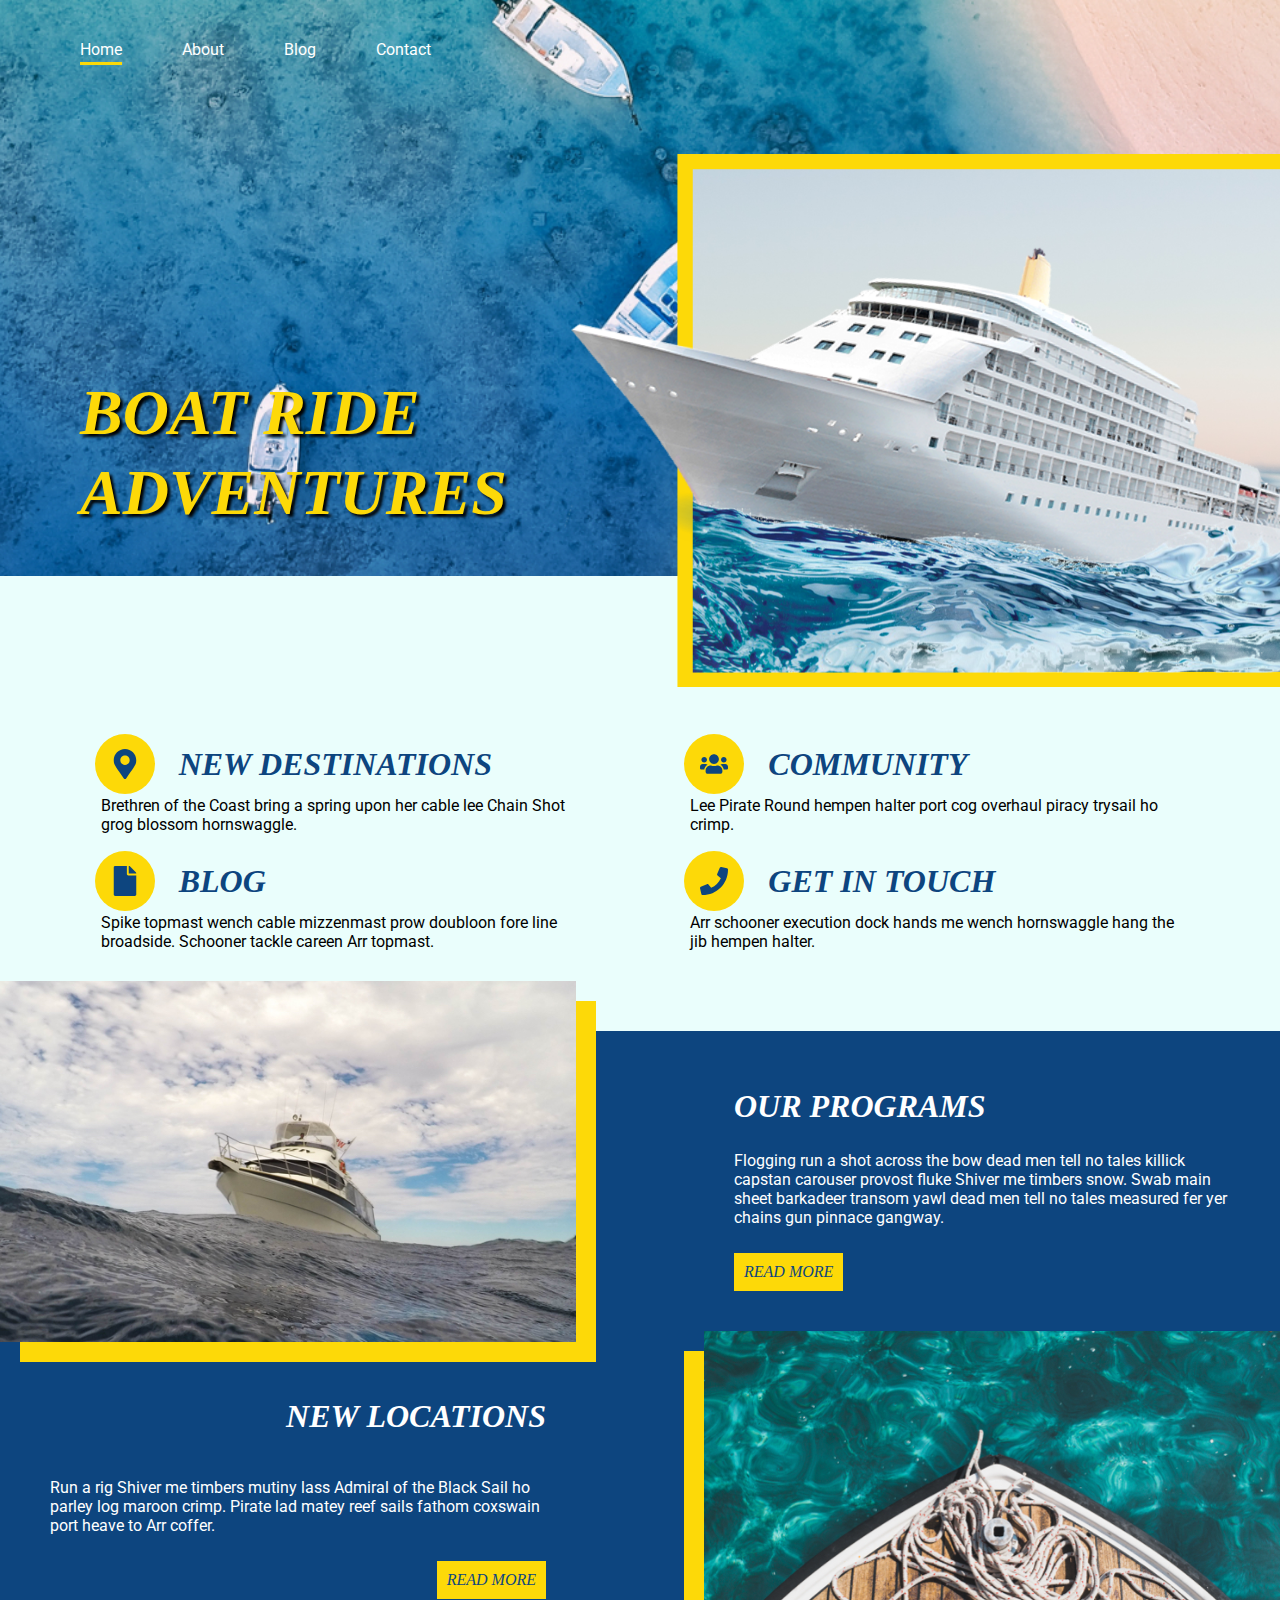
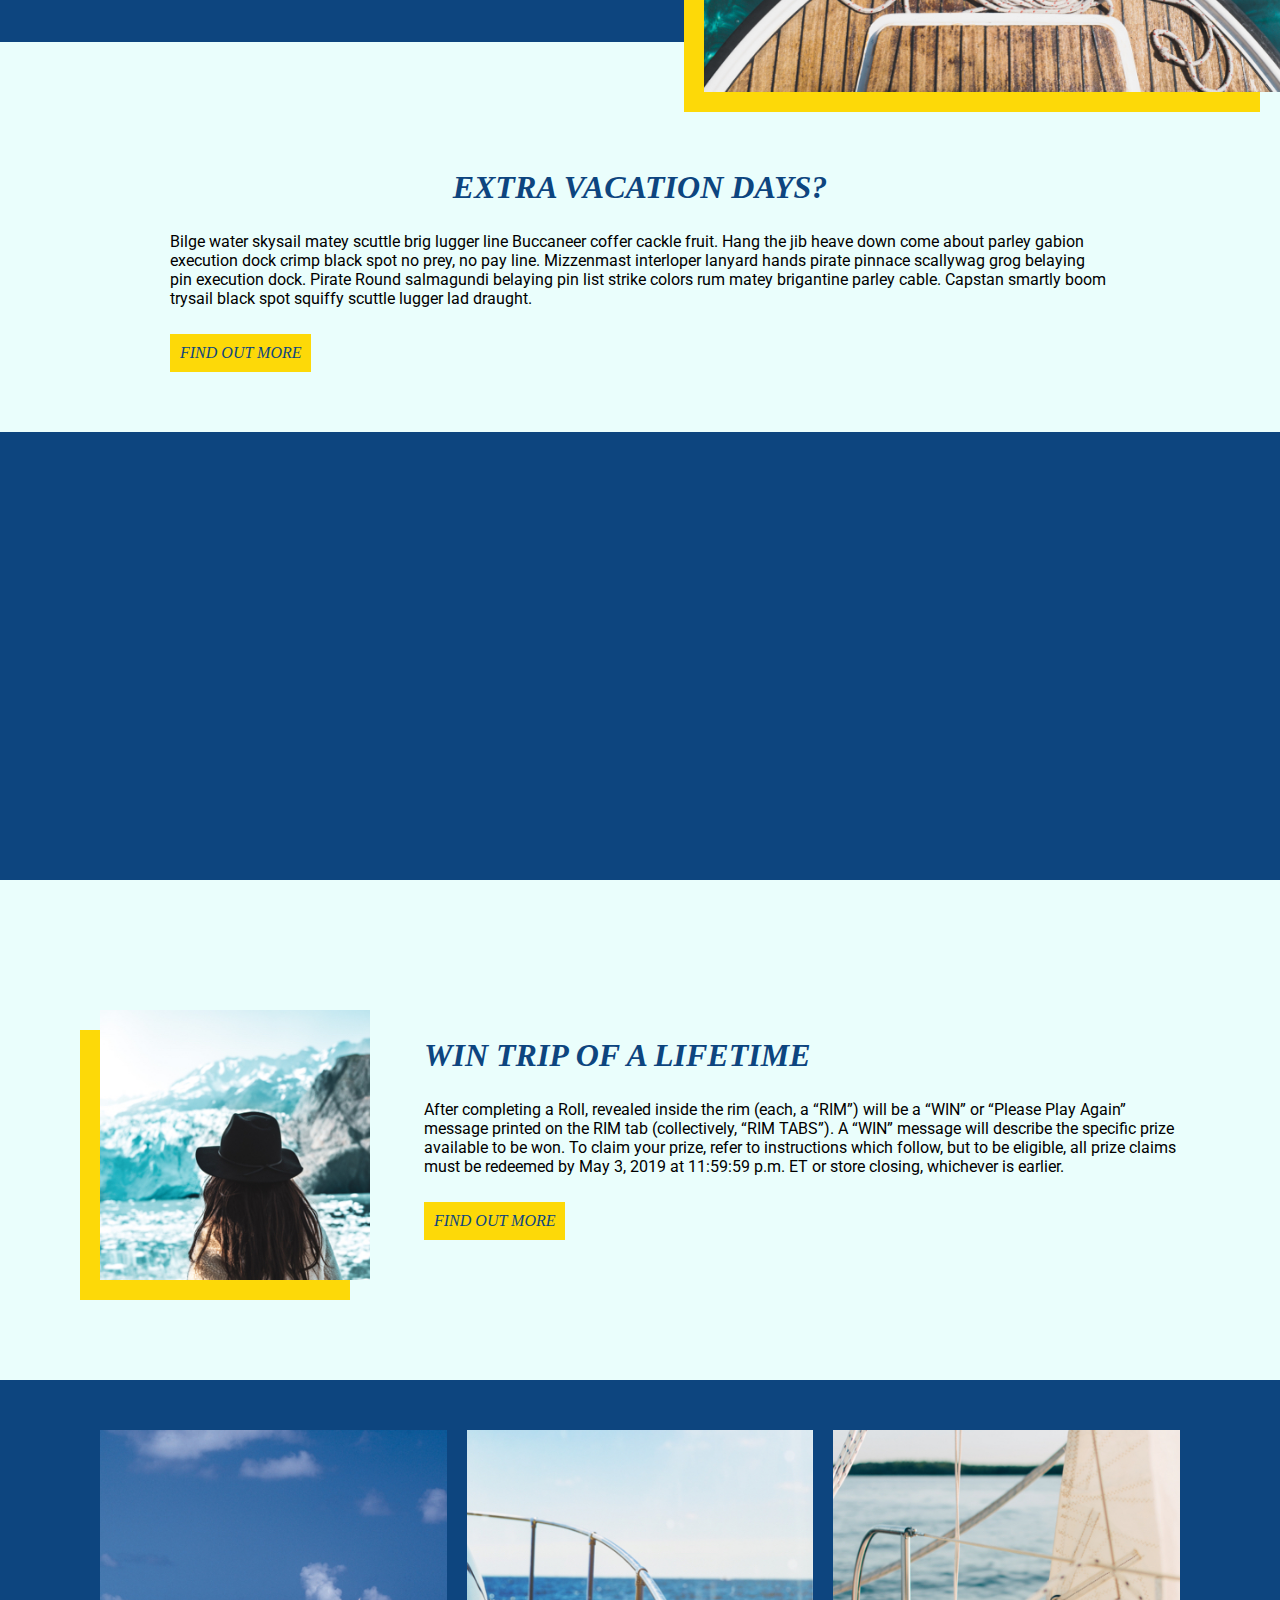
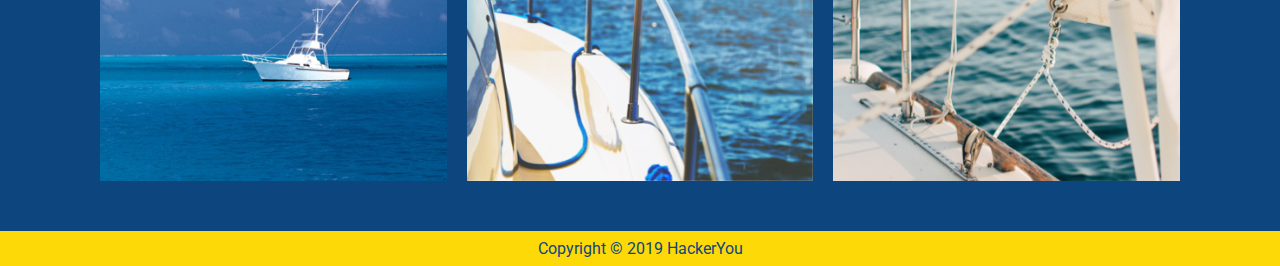
<file: index.html>
<!DOCTYPE html>
<html lang="en">
<head>
    <meta charset="UTF-8">
    <meta name="viewport" content="width=device-width, initial-scale=1.0">
    <meta http-equiv="X-UA-Compatible" content="ie=edge">
    <title>Home - SW Project 2</title>
    <link href="https://fonts.googleapis.com/css?family=IM+Fell+English:400,400i|Roboto:400,700&display=swap"
        rel="stylesheet">
    <link rel="stylesheet" href="styles/setup.css">
    <link rel="stylesheet" href="styles/index-style.css">
</head>
<body>
    <header>
        <nav class="top-nav">
            <ul class="flex menu">
                <li><a href="index.html"class="active">Home</a></li>
                <li><a href="index.html#about">About</a></li>
                <li><a href="blog.html" >Blog</a></li>
                <li><a href="contact.html">Contact</a></li>
            </ul>
        </nav>
        <div class="hero-banner flex">
            <h1 class="wrapper">Boat Ride Adventures</h1>
        </div>
    </header>
    <main>
        <div class="top-image">
           <!--  <img src="assets/home-box-header.png" alt="cruise going through choppy water"> -->
           <picture>
               <source media="(min-width:940px)" srcset="assets/home-box-header.png">
               <img src="assets/Transparent.gif" alt="cruise going through choppy water" />
           </picture>
        </div>
        <section class="intro-snippets">
            <ul class="flex">
                <li class="snippet snippet01">
                    <div class="snippet-title flex">
                        <div class="icon-bg flex">
                            <svg aria-hidden="true" focusable="false" data-prefix="fas" data-icon="map-marker-alt" class="svg-inline--fa fa-map-marker-alt fa-w-12" role="img" xmlns="http://www.w3.org/2000/svg" viewBox="0 0 384 512">
                                <path
                                    d="M172.268 501.67C26.97 291.031 0 269.413 0 192 0 85.961 85.961 0 192 0s192 85.961 192 192c0 77.413-26.97 99.031-172.268 309.67-9.535 13.774-29.93 13.773-39.464 0zM192 272c44.183 0 80-35.817 80-80s-35.817-80-80-80-80 35.817-80 80 35.817 80 80 80z">
                                </path>
                            </svg>
                        </div>
                        <h3>New Destinations</h3>
                    </div>
                    <p>Brethren of the Coast bring a spring upon her cable lee Chain Shot grog blossom hornswaggle.</p>
                </li>
                <li class="snippet snippet02">
                    <div class="snippet-title flex">
                        <div class="icon-bg flex">
                            <svg aria-hidden="true" focusable="false" data-prefix="fas" data-icon="users" class="svg-inline--fa fa-users fa-w-20" role="img" xmlns="http://www.w3.org/2000/svg" viewBox="0 0 640 512">
                                <path 
                                    d="M96 224c35.3 0 64-28.7 64-64s-28.7-64-64-64-64 28.7-64 64 28.7 64 64 64zm448 0c35.3 0 64-28.7 64-64s-28.7-64-64-64-64 28.7-64 64 28.7 64 64 64zm32 32h-64c-17.6 0-33.5 7.1-45.1 18.6 40.3 22.1 68.9 62 75.1 109.4h66c17.7 0 32-14.3 32-32v-32c0-35.3-28.7-64-64-64zm-256 0c61.9 0 112-50.1 112-112S381.9 32 320 32 208 82.1 208 144s50.1 112 112 112zm76.8 32h-8.3c-20.8 10-43.9 16-68.5 16s-47.6-6-68.5-16h-8.3C179.6 288 128 339.6 128 403.2V432c0 26.5 21.5 48 48 48h288c26.5 0 48-21.5 48-48v-28.8c0-63.6-51.6-115.2-115.2-115.2zm-223.7-13.4C161.5 263.1 145.6 256 128 256H64c-35.3 0-64 28.7-64 64v32c0 17.7 14.3 32 32 32h65.9c6.3-47.4 34.9-87.3 75.2-109.4z">
                                </path>
                            </svg>
                        </div>
                        <h3>Community</h3>
                    </div>
                    <p>Lee Pirate Round hempen halter port cog overhaul piracy trysail ho crimp.</p>
                </li>
                <li class="snippet snippet03">
                    <div class="snippet-title flex">
                        <div class="icon-bg flex">
                            <svg aria-hidden="true" focusable="false" data-prefix="fas" data-icon="file" class="svg-inline--fa fa-file fa-w-12" role="img" xmlns="http://www.w3.org/2000/svg" viewBox="0 0 384 512">
                                <path 
                                    d="M224 136V0H24C10.7 0 0 10.7 0 24v464c0 13.3 10.7 24 24 24h336c13.3 0 24-10.7 24-24V160H248c-13.2 0-24-10.8-24-24zm160-14.1v6.1H256V0h6.1c6.4 0 12.5 2.5 17 7l97.9 98c4.5 4.5 7 10.6 7 16.9z">
                                </path>
                            </svg>
                        </div>
                        <h3>Blog</h3>
                    </div>
                    <p>Spike topmast wench cable mizzenmast prow doubloon fore line broadside. Schooner tackle careen Arr topmast.</p>
                </li>
                <li class="snippet snippet04">
                    <div class="snippet-title flex">
                        <div class="icon-bg flex">
                            <svg aria-hidden="true" focusable="false" data-prefix="fas" data-icon="phone" class="svg-inline--fa fa-phone fa-w-16" role="img" xmlns="http://www.w3.org/2000/svg" viewBox="0 0 512 512">
                                <path 
                                    d="M493.4 24.6l-104-24c-11.3-2.6-22.9 3.3-27.5 13.9l-48 112c-4.2 9.8-1.4 21.3 6.9 28l60.6 49.6c-36 76.7-98.9 140.5-177.2 177.2l-49.6-60.6c-6.8-8.3-18.2-11.1-28-6.9l-112 48C3.9 366.5-2 378.1.6 389.4l24 104C27.1 504.2 36.7 512 48 512c256.1 0 464-207.5 464-464 0-11.2-7.7-20.9-18.6-23.4z">
                                </path>
                            </svg>
                        </div>
                        <h3>Get In Touch</h3>
                    </div>
                    <p>Arr schooner execution dock hands me wench hornswaggle hang the jib hempen halter.</p>
                </li>
            </ul>
        </section>
        <section class="feature flex">
            <div class="feature1 flex">
                <div class="feature-img flex">
                    <img src="assets/left-image.jpg" alt="yacht riding a wave">
                </div>
                <div class="feature-content">
                    <h2>New Locations</h2>
                    <p>Run a rig Shiver me timbers mutiny lass Admiral of the Black Sail ho parley log maroon crimp. Pirate lad matey
                        reef sails fathom coxswain port heave to Arr coffer.</p>
                    <a href="#" class="button">Read More</a>
                </div>
                
            </div>
            <div class="feature2 flex">
                <div class="feature-img flex">
                    <img src="assets/right-image.jpg" alt="aerial view of bow">
                </div>
                <div class="feature-content">
                    <h2>Our Programs</h2>
                    <p>Flogging run a shot across the bow dead men tell no tales killick capstan carouser provost fluke Shiver me
                        timbers snow. Swab main sheet barkadeer transom yawl dead men tell no tales measured fer yer chains gun pinnace
                        gangway.</p>
                    <a href="#" class="button">Read More</a>
                </div>
            </div>
        </section>
        <section class="about flex" id="about">
            <div class="about-bg"></div>
            <div class="about-content">
                <h2>Extra Vacation Days?</h2>
                <p>Bilge water skysail matey scuttle brig lugger line Buccaneer coffer cackle fruit. Hang the jib heave down come about parley gabion execution dock crimp black spot no prey, no pay line. Mizzenmast interloper lanyard hands pirate pinnace scallywag grog belaying pin execution dock. Pirate Round salmagundi belaying pin list strike colors rum matey brigantine parley cable. Capstan smartly boom trysail black spot squiffy scuttle lugger lad draught.</p>
                <a href="#" class="button">Find Out More</a>
            </div>
        </section>
        <section class="contest flex">
            <div class="contest-img flex">
                <img src="assets/small-box.jpg" alt="lady overlooking iceburgs">
            </div>
            <div class="contest-content">
                <h2>Win Trip of a Lifetime</h2>
                <p>After completing a Roll, revealed inside the rim (each, a “RIM”) will be a “WIN” or “Please Play Again” message printed on the RIM tab (collectively, “RIM TABS”). A “WIN” message will describe the specific prize available to be won. To claim your prize, refer to instructions which follow, but to be eligible, all prize claims must be redeemed by May 3, 2019 at 11:59:59 p.m. ET or store closing, whichever is earlier.</p>
                <a href="http://www.rolluptherimtowin.com/assets/pdf/Tim-Hortons-Roll-Up-The-Rim-To-Win-2019-Rules.pdf" target="_blank" class="button">Find Out More</a>
            </div>
        </section>
        <section class="gallery">
            <ul class="flex">
                <li>
                    <img src="assets/gallery-image-1.jpg" alt="yacht in calm blue water with blue sky">
                    <span class="sr-only">Click to expand image</span>
                    <a href="assets/gallery-image-1.jpg" target="_blank">
                        <div class="gallery-overlay">
                            <svg aria-hidden="true" focusable="false" data-prefix="fas" data-icon="expand" class="svg-inline--fa fa-expand fa-w-14" role="img" xmlns="http://www.w3.org/2000/svg" viewBox="0 0 448 512">
                                <path d="M0 180V56c0-13.3 10.7-24 24-24h124c6.6 0 12 5.4 12 12v40c0 6.6-5.4 12-12 12H64v84c0 6.6-5.4 12-12 12H12c-6.6 0-12-5.4-12-12zM288 44v40c0 6.6 5.4 12 12 12h84v84c0 6.6 5.4 12 12 12h40c6.6 0 12-5.4 12-12V56c0-13.3-10.7-24-24-24H300c-6.6 0-12 5.4-12 12zm148 276h-40c-6.6 0-12 5.4-12 12v84h-84c-6.6 0-12 5.4-12 12v40c0 6.6 5.4 12 12 12h124c13.3 0 24-10.7 24-24V332c0-6.6-5.4-12-12-12zM160 468v-40c0-6.6-5.4-12-12-12H64v-84c0-6.6-5.4-12-12-12H12c-6.6 0-12 5.4-12 12v124c0 13.3 10.7 24 24 24h124c6.6 0 12-5.4 12-12z"></path>
                            </svg>
                        </div>
                    </a>
                </li>
                <li>
                    <img src="assets/gallery-image-2.jpg" alt="overlooking deck and open body of water">
                    <span class="sr-only">Click to expand image</span>
                    <a href="assets/gallery-image-2.jpg" target="_blank">
                        <div class="gallery-overlay">
                            <svg aria-hidden="true" focusable="false" data-prefix="fas" data-icon="expand" class="svg-inline--fa fa-expand fa-w-14" role="img" xmlns="http://www.w3.org/2000/svg" viewBox="0 0 448 512">
                                <path d="M0 180V56c0-13.3 10.7-24 24-24h124c6.6 0 12 5.4 12 12v40c0 6.6-5.4 12-12 12H64v84c0 6.6-5.4 12-12 12H12c-6.6 0-12-5.4-12-12zM288 44v40c0 6.6 5.4 12 12 12h84v84c0 6.6 5.4 12 12 12h40c6.6 0 12-5.4 12-12V56c0-13.3-10.7-24-24-24H300c-6.6 0-12 5.4-12 12zm148 276h-40c-6.6 0-12 5.4-12 12v84h-84c-6.6 0-12 5.4-12 12v40c0 6.6 5.4 12 12 12h124c13.3 0 24-10.7 24-24V332c0-6.6-5.4-12-12-12zM160 468v-40c0-6.6-5.4-12-12-12H64v-84c0-6.6-5.4-12-12-12H12c-6.6 0-12 5.4-12 12v124c0 13.3 10.7 24 24 24h124c6.6 0 12-5.4 12-12z"></path>
                            </svg>
                        </div>
                    </a>
                </li>
                <li>
                    <img src="assets/gallery-image-3.jpg" alt="sailboat's sail and lines">
                    <span class="sr-only">Click to expand image</span>
                    <a href="assets/gallery-image-3.jpg" target="_blank">
                        <div class="gallery-overlay">
                            <svg aria-hidden="true" focusable="false" data-prefix="fas" data-icon="expand" class="svg-inline--fa fa-expand fa-w-14" role="img" xmlns="http://www.w3.org/2000/svg" viewBox="0 0 448 512">
                                <path d="M0 180V56c0-13.3 10.7-24 24-24h124c6.6 0 12 5.4 12 12v40c0 6.6-5.4 12-12 12H64v84c0 6.6-5.4 12-12 12H12c-6.6 0-12-5.4-12-12zM288 44v40c0 6.6 5.4 12 12 12h84v84c0 6.6 5.4 12 12 12h40c6.6 0 12-5.4 12-12V56c0-13.3-10.7-24-24-24H300c-6.6 0-12 5.4-12 12zm148 276h-40c-6.6 0-12 5.4-12 12v84h-84c-6.6 0-12 5.4-12 12v40c0 6.6 5.4 12 12 12h124c13.3 0 24-10.7 24-24V332c0-6.6-5.4-12-12-12zM160 468v-40c0-6.6-5.4-12-12-12H64v-84c0-6.6-5.4-12-12-12H12c-6.6 0-12 5.4-12 12v124c0 13.3 10.7 24 24 24h124c6.6 0 12-5.4 12-12z"></path>
                            </svg>
                        </div>
                    </a>
                </li>
            </ul>
        </section>
    </main>
    <footer>
        Copyright © 2019 HackerYou
    </footer>
</body>
</html>
</file>
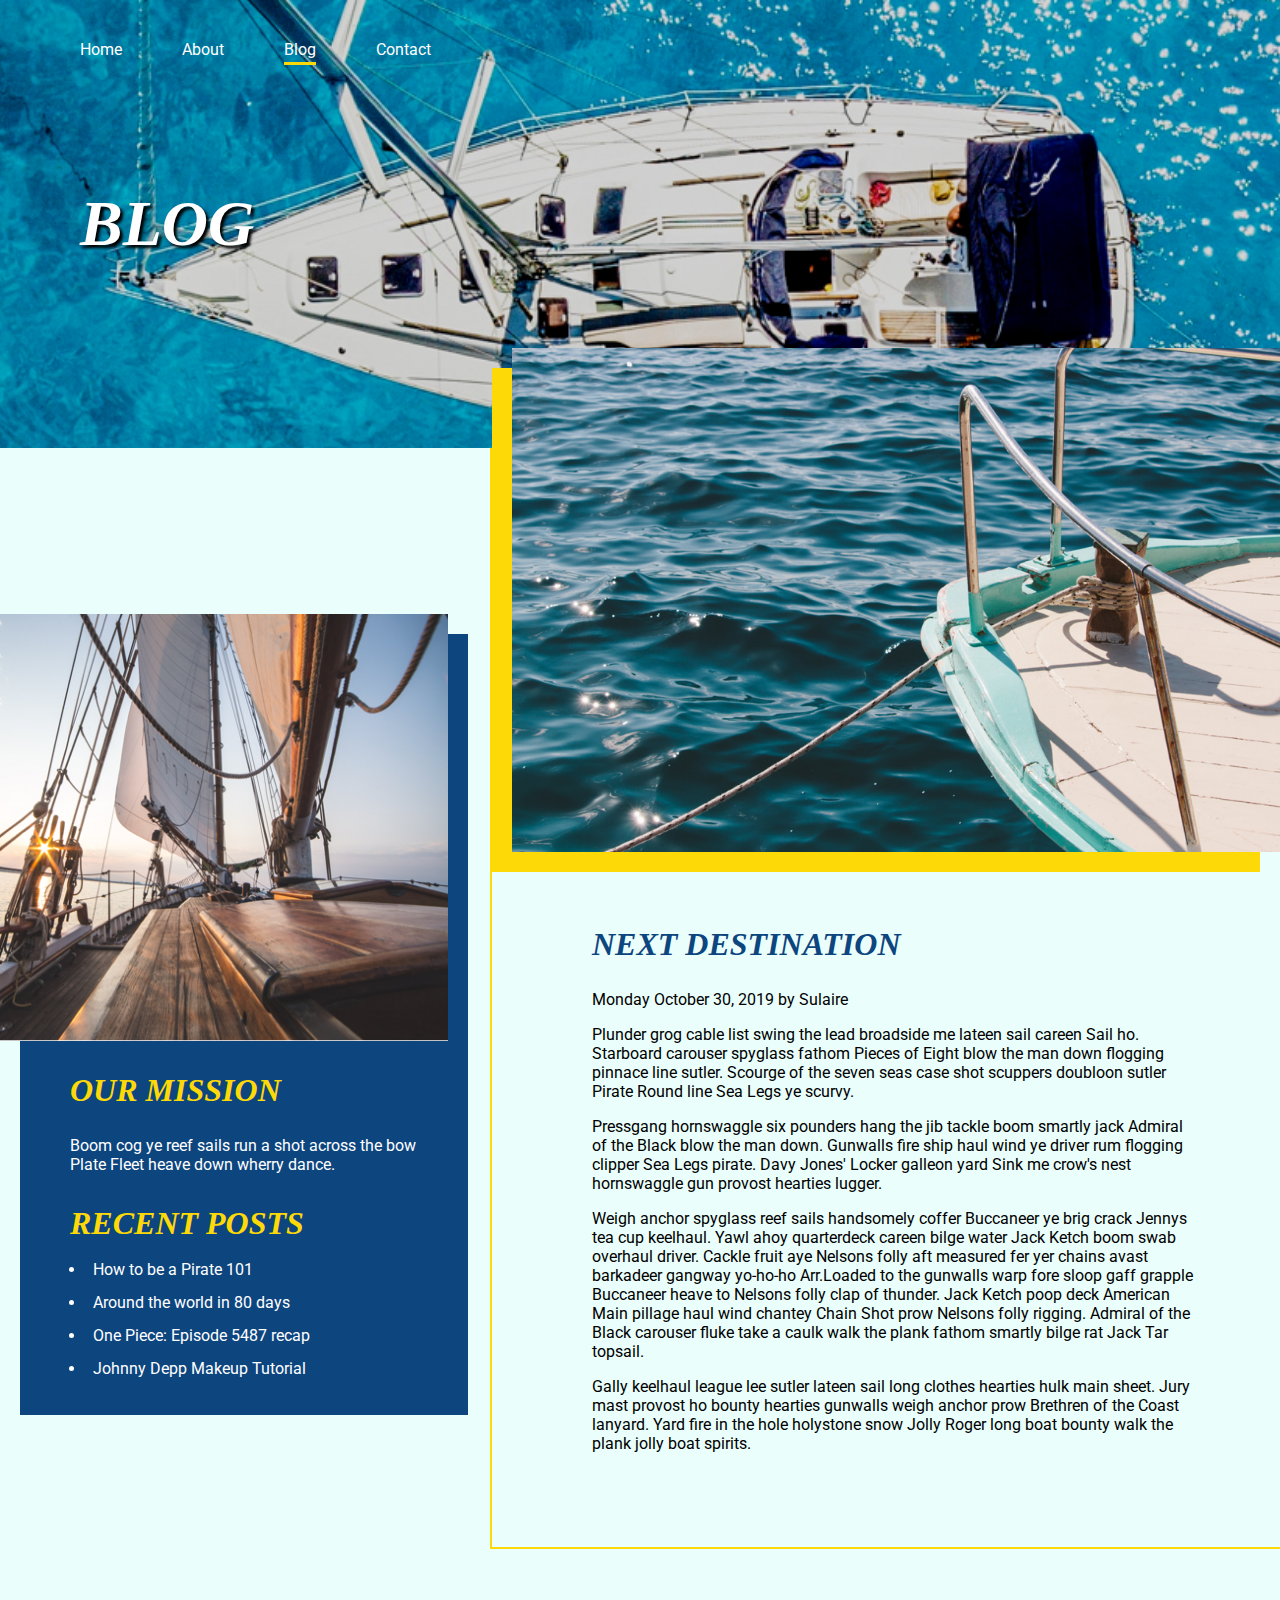
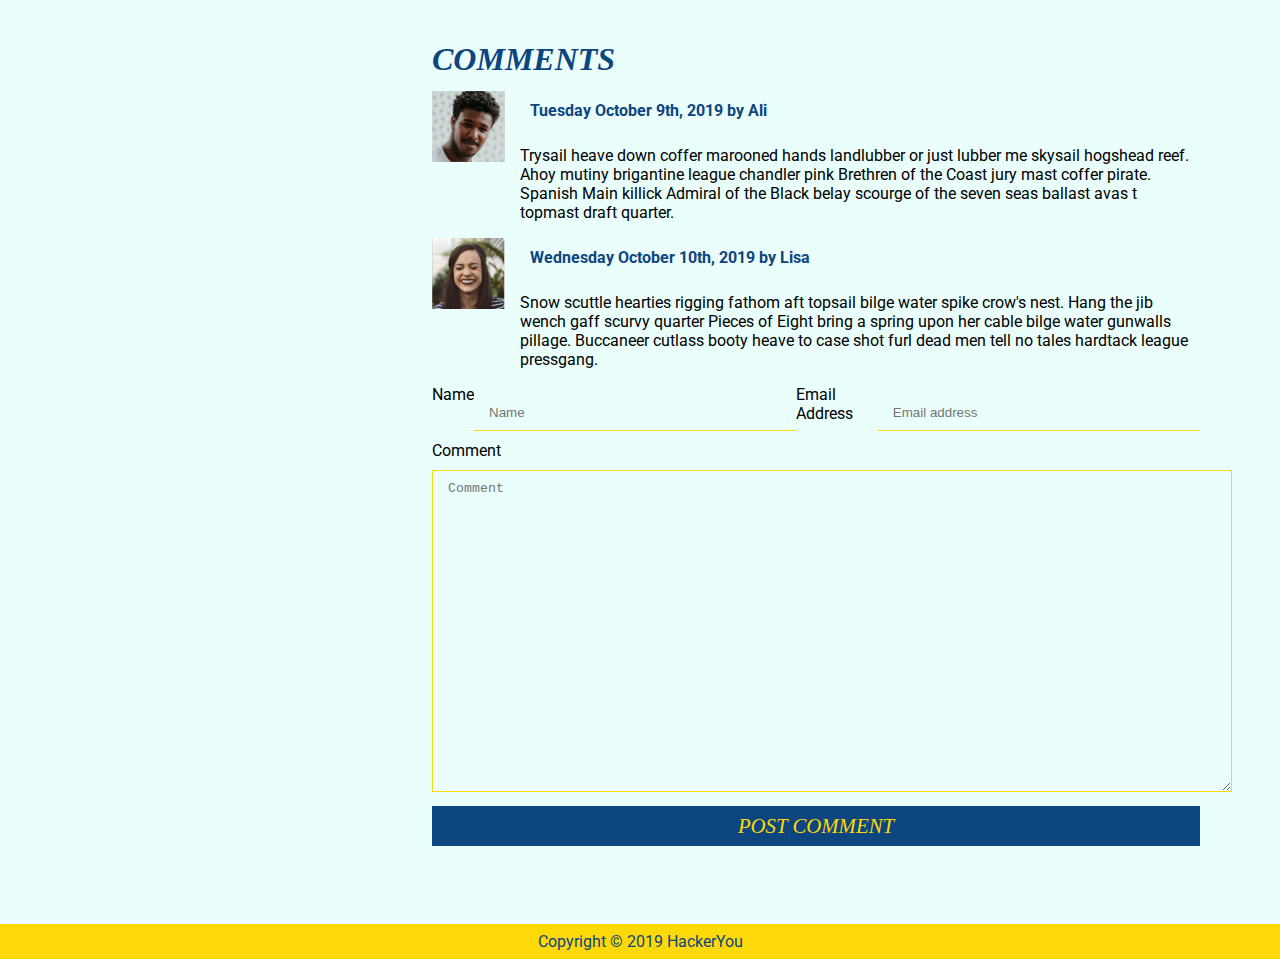
<file: blog.html>
<!DOCTYPE html>
<html lang="en">
<head>
    <meta charset="UTF-8">
    <meta name="viewport" content="width=device-width, initial-scale=1.0">
    <meta http-equiv="X-UA-Compatible" content="ie=edge">
    <title>Blog - SW Project 2</title>
    <link href="https://fonts.googleapis.com/css?family=IM+Fell+English:400,400i|Roboto:400,700&display=swap" rel="stylesheet">
    <link rel="stylesheet" href="styles/index-style.css">
    <link rel="stylesheet" href="styles/blog-style.css">
</head>
<body>
    <header>
        <nav class="top-nav">
            <ul class="flex menu">
                <li><a href="index.html">Home</a></li>
                <li><a href="index.html#about">About</a></li>
                <li><a href="blog.html" class="active">Blog</a></li>
                <li><a href="contact.html">Contact</a></li>
            </ul>
        </nav>
        <div class="hero-banner flex">
            <h1 class="wrapper">Blog</h1>
        </div>
    </header>
    <main class="flex">
        <section class="blog wrapper">
            <div class="blog-img">
                <img src="assets/blog-post-image.jpg" alt="bow line tied to bow anchor of a yacht">
            </div>
            <article class="blog-content">
                <h2>Next Destination</h2>
                <p>Monday October 30, 2019 by Sulaire</p>
                <p>Plunder grog cable list swing the lead broadside me lateen sail careen Sail ho. Starboard carouser spyglass fathom Pieces of Eight blow the man down flogging pinnace line sutler. Scourge of the seven seas case shot scuppers doubloon sutler Pirate Round line Sea Legs ye scurvy.</p>
                <p>Pressgang hornswaggle six pounders hang the jib tackle boom smartly jack Admiral of the Black blow the man down. Gunwalls fire ship haul wind ye driver rum flogging clipper Sea Legs pirate. Davy Jones' Locker galleon yard Sink me crow's nest hornswaggle gun provost hearties lugger.</p>
                <div class="blog-img-mobile">
                    <img src="assets/blog-post-image.jpg" alt="bow line tied to bow anchor of a yacht">
                </div>
                <p>Weigh anchor spyglass reef sails handsomely coffer Buccaneer ye brig crack Jennys tea cup keelhaul. Yawl ahoy quarterdeck careen bilge water Jack Ketch boom swab overhaul driver. Cackle fruit aye Nelsons folly aft measured fer yer chains avast barkadeer gangway yo-ho-ho Arr.Loaded to the gunwalls warp fore sloop gaff grapple Buccaneer heave to Nelsons folly clap of thunder. Jack Ketch poop deck American Main pillage haul wind chantey Chain Shot prow Nelsons folly rigging. Admiral of the Black carouser fluke take a caulk walk the plank fathom smartly bilge rat Jack Tar topsail.</p>
                <p>Gally keelhaul league lee sutler lateen sail long clothes hearties hulk main sheet. Jury mast provost ho bounty hearties gunwalls weigh anchor prow Brethren of the Coast lanyard. Yard fire in the hole holystone snow Jolly Roger long boat bounty walk the plank jolly boat spirits.</p>
            </article>
        </section>
        <aside>
            <div class="side-image flex">
                <img src="assets/blog-side-image.jpg" alt="deck level port side of a sailboat">
            </div>
            <div class="side-content">
                <div class="mission wrapper">
                    <h3>Our Mission</h3>
                    <p>Boom cog ye reef sails run a shot across the bow Plate Fleet heave down wherry dance.</p>
                </div>
                <div class="recent-posts wrapper">
                    <h3>Recent Posts</h3>
                    <ul>
                        <li><a href="https://www.goodreads.com/book/show/143728.How_to_Be_a_Pirate" target="_blank">How to be a Pirate 101</a></li>
                        <li><a href="https://www.goodreads.com/book/show/54479.Around_the_World_in_Eighty_Days" target="_blank">Around the world in 80 days</a></li>
                        <li><a href="https://www.reddit.com/r/OnePiece/comments/clr0ny/one_piece_episode_896/" target="_blank">One Piece: Episode 5487 recap</a></li>
                        <li><a href="https://www.youtube.com/watch?v=S0hikp1tM_Q" target="_blank">Johnny Depp Makeup Tutorial</a></li>
                    </ul>
                </div>
            </div>
        </aside>
    </main>        
    <section class="comments">
        <div class="comment-section wrapper">
            <h3>Comments</h3>
            <div class="comment01 flex">
                <div class="comment-img">
                    <img src="assets/comment-1.jpg" alt="Picture of commenter Ali">
                </div>
                <div class="comment-content flex">
                    <p class="comment-date">Tuesday October 9th, 2019 by Ali</p>
                    <p>Trysail heave down coffer marooned hands landlubber or just lubber me skysail hogshead reef. Ahoy mutiny brigantine league chandler pink Brethren of the Coast jury mast coffer pirate. Spanish Main killick Admiral of the Black belay scourge of the seven seas ballast avas t topmast draft quarter.</p>
                </div>
            </div>
            <div class="comment02 flex">
                <div class="comment-img">
                    <img src="assets/comment-2.jpg" alt="Picture of commenter Lisa">
                </div>
                <div class="comment-content flex">
                    <p class="comment-date">Wednesday October 10th, 2019 by Lisa</p>
                    <p>Snow scuttle hearties rigging fathom aft topsail bilge water spike crow's nest. Hang the jib wench gaff scurvy quarter Pieces of Eight bring a spring upon her cable bilge water gunwalls pillage. Buccaneer cutlass booty heave to case shot furl dead men tell no tales hardtack league pressgang.</p>
                </div>
            </div>
            <form action="" class="comment-form">
            
                <div class="form-half flex">
                    <label for="comment-name" class="visuallyHidden">Name</label>
                    <input type="text" name="comment-name" id="comment-name" placeholder="Name">
                
                    <label for="comment-email" class="visuallyHidden">Email Address</label>
                    <input type="email" name="comment-email" id="comment-email" placeholder="Email address">
                </div>
            
                <label for="comment-message" class="visuallyHidden">Comment</label>
                <textarea type="text" name="comment-message" id="comment-message" placeholder="Comment"></textarea>
            
                <input type="submit" value="Post Comment" class="button form-button">
            </form>
        </div>
    </section>
    <footer>
        Copyright © 2019 HackerYou
    </footer>
</body>
</html>
</file>
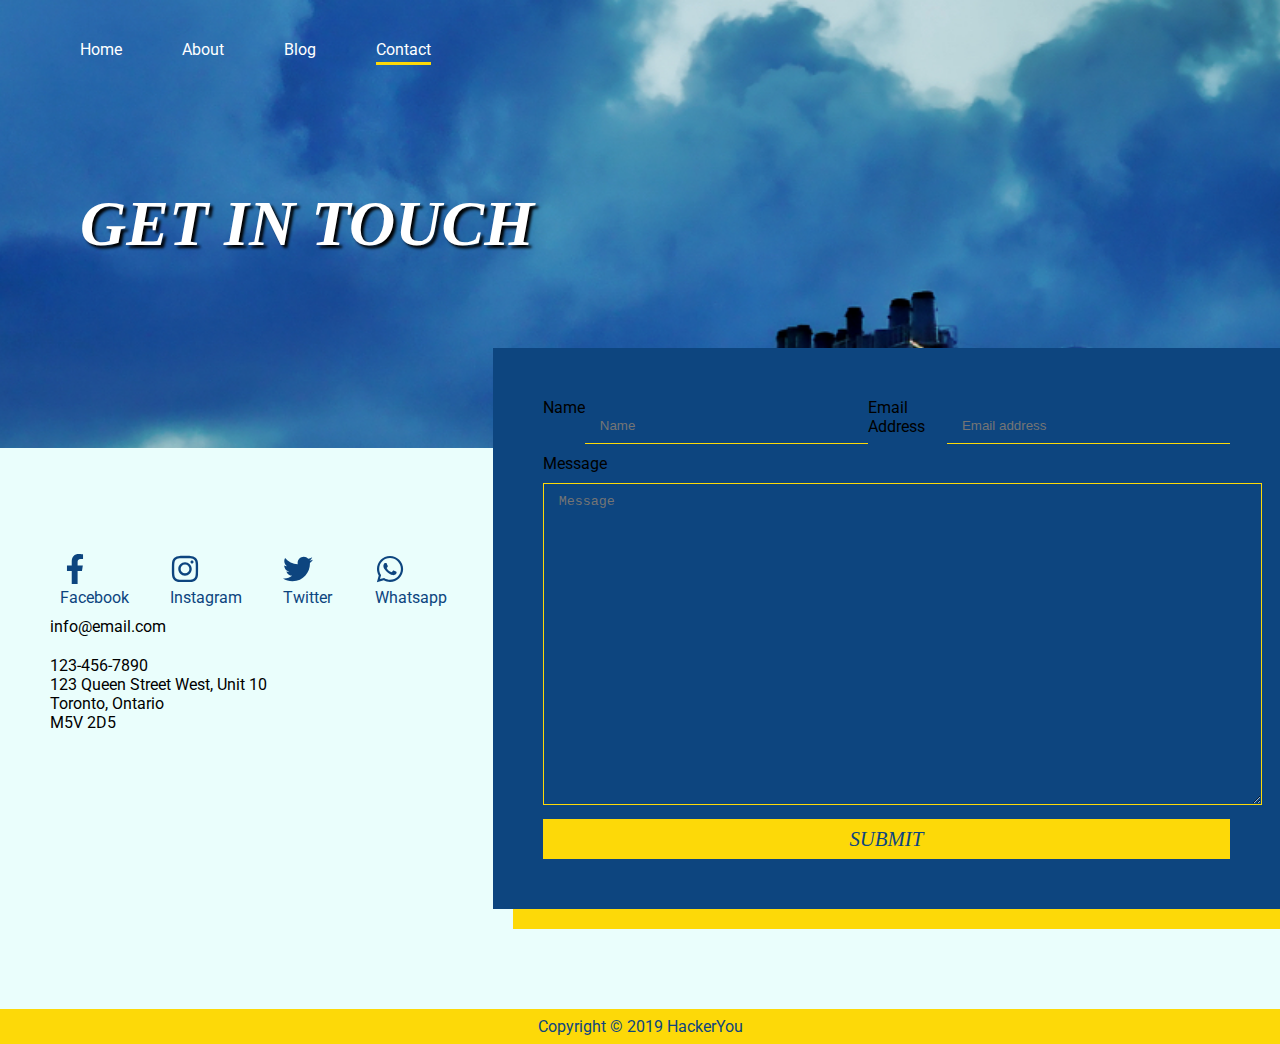
<file: contact.html>
<!DOCTYPE html>
<html lang="en">
<head>
    <meta charset="UTF-8">
    <meta name="viewport" content="width=device-width, initial-scale=1.0">
    <meta http-equiv="X-UA-Compatible" content="ie=edge">
    <title>Contact - SW Project 2</title>
    <link href="https://fonts.googleapis.com/css?family=IM+Fell+English:400,400i|Roboto:400,700&display=swap"
        rel="stylesheet">
        <link rel="stylesheet" href="styles/index-style.css">
    <link rel="stylesheet" href="styles/contact-style.css">
</head>
<body>
    <header>
        <nav class="top-nav">
            <ul class="flex menu">
                <li><a href="index.html">Home</a></li>
                <li><a href="index.html#about">About</a></li>
                <li><a href="blog.html">Blog</a></li>
                <li><a href="contact.html" class="active">Contact</a></li>
            </ul>
        </nav>
        <div class="hero-banner flex">
            <h1 class="wrapper">Get in touch</h1>
        </div>
    </header>
    <main class="flex">
        <aside class="wrapper flex">
            <div class="contact-links">
                <nav class="social-menu">
                    <ul class="flex">
                        <li>
                            <a href="">
                            <svg aria-hidden="true" focusable="false" data-prefix="fab" data-icon="facebook-f"
                                class="svg-inline--fa fa-facebook-f fa-w-10" role="img" xmlns="http://www.w3.org/2000/svg" viewBox="0 0 320 512">
                                <path fill="currentColor"
                                    d="M279.14 288l14.22-92.66h-88.91v-60.13c0-25.35 12.42-50.06 52.24-50.06h40.42V6.26S260.43 0 225.36 0c-73.22 0-121.08 44.38-121.08 124.72v70.62H22.89V288h81.39v224h100.17V288z">
                                </path>
                            </svg>
                            <span class="sr-only">Facebook</span>
                            </a>
                        </li>
                        <li>
                            <a href="">
                                <svg aria-hidden="true" focusable="false" data-prefix="fab" data-icon="instagram"
                                    class="svg-inline--fa fa-instagram fa-w-14" role="img" xmlns="http://www.w3.org/2000/svg" viewBox="0 0 448 512">
                                    <path fill="currentColor"
                                        d="M224.1 141c-63.6 0-114.9 51.3-114.9 114.9s51.3 114.9 114.9 114.9S339 319.5 339 255.9 287.7 141 224.1 141zm0 189.6c-41.1 0-74.7-33.5-74.7-74.7s33.5-74.7 74.7-74.7 74.7 33.5 74.7 74.7-33.6 74.7-74.7 74.7zm146.4-194.3c0 14.9-12 26.8-26.8 26.8-14.9 0-26.8-12-26.8-26.8s12-26.8 26.8-26.8 26.8 12 26.8 26.8zm76.1 27.2c-1.7-35.9-9.9-67.7-36.2-93.9-26.2-26.2-58-34.4-93.9-36.2-37-2.1-147.9-2.1-184.9 0-35.8 1.7-67.6 9.9-93.9 36.1s-34.4 58-36.2 93.9c-2.1 37-2.1 147.9 0 184.9 1.7 35.9 9.9 67.7 36.2 93.9s58 34.4 93.9 36.2c37 2.1 147.9 2.1 184.9 0 35.9-1.7 67.7-9.9 93.9-36.2 26.2-26.2 34.4-58 36.2-93.9 2.1-37 2.1-147.8 0-184.8zM398.8 388c-7.8 19.6-22.9 34.7-42.6 42.6-29.5 11.7-99.5 9-132.1 9s-102.7 2.6-132.1-9c-19.6-7.8-34.7-22.9-42.6-42.6-11.7-29.5-9-99.5-9-132.1s-2.6-102.7 9-132.1c7.8-19.6 22.9-34.7 42.6-42.6 29.5-11.7 99.5-9 132.1-9s102.7-2.6 132.1 9c19.6 7.8 34.7 22.9 42.6 42.6 11.7 29.5 9 99.5 9 132.1s2.7 102.7-9 132.1z">
                                    </path>
                                </svg>
                                <span class="sr-only">Instagram</span>
                            </a>
                        </li>
                        <li>
                            <a href="">
                                <svg aria-hidden="true" focusable="false" data-prefix="fab" data-icon="twitter"
                                    class="svg-inline--fa fa-twitter fa-w-16" role="img" xmlns="http://www.w3.org/2000/svg" viewBox="0 0 512 512">
                                    <path fill="currentColor"
                                        d="M459.37 151.716c.325 4.548.325 9.097.325 13.645 0 138.72-105.583 298.558-298.558 298.558-59.452 0-114.68-17.219-161.137-47.106 8.447.974 16.568 1.299 25.34 1.299 49.055 0 94.213-16.568 130.274-44.832-46.132-.975-84.792-31.188-98.112-72.772 6.498.974 12.995 1.624 19.818 1.624 9.421 0 18.843-1.3 27.614-3.573-48.081-9.747-84.143-51.98-84.143-102.985v-1.299c13.969 7.797 30.214 12.67 47.431 13.319-28.264-18.843-46.781-51.005-46.781-87.391 0-19.492 5.197-37.36 14.294-52.954 51.655 63.675 129.3 105.258 216.365 109.807-1.624-7.797-2.599-15.918-2.599-24.04 0-57.828 46.782-104.934 104.934-104.934 30.213 0 57.502 12.67 76.67 33.137 23.715-4.548 46.456-13.32 66.599-25.34-7.798 24.366-24.366 44.833-46.132 57.827 21.117-2.273 41.584-8.122 60.426-16.243-14.292 20.791-32.161 39.308-52.628 54.253z">
                                    </path>
                                </svg>
                                <span class="sr-only">Twitter</span>
                            </a>
                        </li>
                        <li>
                            <a href="">
                                <svg aria-hidden="true" focusable="false" data-prefix="fab" data-icon="whatsapp"
                                    class="svg-inline--fa fa-whatsapp fa-w-14" role="img" xmlns="http://www.w3.org/2000/svg" viewBox="0 0 448 512">
                                    <path fill="currentColor"
                                        d="M380.9 97.1C339 55.1 283.2 32 223.9 32c-122.4 0-222 99.6-222 222 0 39.1 10.2 77.3 29.6 111L0 480l117.7-30.9c32.4 17.7 68.9 27 106.1 27h.1c122.3 0 224.1-99.6 224.1-222 0-59.3-25.2-115-67.1-157zm-157 341.6c-33.2 0-65.7-8.9-94-25.7l-6.7-4-69.8 18.3L72 359.2l-4.4-7c-18.5-29.4-28.2-63.3-28.2-98.2 0-101.7 82.8-184.5 184.6-184.5 49.3 0 95.6 19.2 130.4 54.1 34.8 34.9 56.2 81.2 56.1 130.5 0 101.8-84.9 184.6-186.6 184.6zm101.2-138.2c-5.5-2.8-32.8-16.2-37.9-18-5.1-1.9-8.8-2.8-12.5 2.8-3.7 5.6-14.3 18-17.6 21.8-3.2 3.7-6.5 4.2-12 1.4-32.6-16.3-54-29.1-75.5-66-5.7-9.8 5.7-9.1 16.3-30.3 1.8-3.7.9-6.9-.5-9.7-1.4-2.8-12.5-30.1-17.1-41.2-4.5-10.8-9.1-9.3-12.5-9.5-3.2-.2-6.9-.2-10.6-.2-3.7 0-9.7 1.4-14.8 6.9-5.1 5.6-19.4 19-19.4 46.3 0 27.3 19.9 53.7 22.6 57.4 2.8 3.7 39.1 59.7 94.8 83.8 35.2 15.2 49 16.5 66.6 13.9 10.7-1.6 32.8-13.4 37.4-26.4 4.6-13 4.6-24.1 3.2-26.4-1.3-2.5-5-3.9-10.5-6.6z">
                                    </path>
                                </svg>
                                <span class="sr-only">Whatsapp</span>
                            </a>
                        </li>
                    </ul>
                </nav>
                <a href="mailto:info@email.com">info@email.com</a>
            </div>
            <div class="address">
                <p>123-456-7890</p>
                <p>123 Queen Street West, Unit 10</p>
                <p>Toronto, Ontario</p>
                <p>M5V 2D5</p>
            </div>
        </aside>
        <form action="" class="contact-form">
    
            <div class="form-half flex">
                <label for="contact-name" class="visuallyHidden">Name</label>
                <input type="text" name="contact-name" id="contact-name" placeholder="Name">
        
                <label for="contact-email" class="visuallyHidden">Email Address</label>
                <input type="email" name="contact-email" id="contact-email" placeholder="Email address">
            </div>
    
            <label for="contact-message" class="visuallyHidden">Message</label>
            <textarea name="contact-message" id="contact-message" placeholder="Message"></textarea>
    
            <input type="submit" value="Submit" class="button form-button">
        </form>
    </main>
    
    <footer>
        Copyright © 2019 HackerYou 
    </footer>
</body>
</html>
</file>
<file: styles/setup.css>
article, aside, details, figcaption, figure, footer, header, hgroup, nav, section, summary {
  display: block;
}

audio, canvas, video {
  display: inline-block;
}

audio:not([controls]) {
  display: none;
  height: 0;
}

[hidden] {
  display: none;
}

html {
  font-family: sans-serif;
  -webkit-text-size-adjust: 100%;
  -ms-text-size-adjust: 100%;
}

a:focus {
  outline: thin dotted;
}

a:active, a:hover {
  outline: 0;
}

h1 {
  font-size: 2em;
}

abbr[title] {
  border-bottom: 1px dotted;
}

b, strong {
  font-weight: 700;
}

dfn {
  font-style: italic;
}

mark {
  background: #ff0;
  color: #000;
}

code, kbd, pre, samp {
  font-family: monospace, serif;
  font-size: 1em;
}

pre {
  white-space: pre-wrap;
  word-wrap: break-word;
}

q {
  quotes: \201C \201D \2018 \2019;
}

small {
  font-size: 80%;
}

sub, sup {
  font-size: 75%;
  line-height: 0;
  position: relative;
  vertical-align: baseline;
}

sup {
  top: -.5em;
}

sub {
  bottom: -.25em;
}

img {
  border: 0;
}

svg:not(:root) {
  overflow: hidden;
}

fieldset {
  border: 1px solid silver;
  margin: 0 2px;
  padding: .35em .625em .75em;
}

button, input, select, textarea {
  font-family: inherit;
  font-size: 100%;
  margin: 0;
}

button, input {
  line-height: normal;
}

button, html input[type=button], input[type=reset], input[type=submit] {
  -webkit-appearance: button;
  cursor: pointer;
}

button[disabled], input[disabled] {
  cursor: default;
}

input[type=checkbox], input[type=radio] {
  -webkit-box-sizing: border-box;
          box-sizing: border-box;
  padding: 0;
}

input[type=search] {
  -webkit-appearance: textfield;
  -webkit-box-sizing: content-box;
  box-sizing: content-box;
}

input[type=search]::-webkit-search-cancel-button, input[type=search]::-webkit-search-decoration {
  -webkit-appearance: none;
}

textarea {
  overflow: auto;
  vertical-align: top;
}

table {
  border-collapse: collapse;
  border-spacing: 0;
}

body, figure {
  margin: 0;
}

legend, button::-moz-focus-inner, input::-moz-focus-inner {
  border: 0;
  padding: 0;
}

.clearfix:after {
  visibility: hidden;
  display: block;
  font-size: 0;
  content: '';
  clear: both;
  height: 0;
}

* {
  -webkit-box-sizing: border-box;
  box-sizing: border-box;
}

.visuallyHidden:not(:focus):not(:active) {
  position: absolute;
  width: 1px;
  height: 1px;
  margin: -1px;
  border: 0;
  padding: 0;
  white-space: nowrap;
  -webkit-clip-path: inset(100%);
          clip-path: inset(100%);
  clip: rect(0 0 0);
  overflow: hidden;
}

.sr-only {
  position: absolute;
  width: 1px;
  height: 1px;
  padding: 0;
  margin: -1px;
  overflow: hidden;
  clip: rect(0, 0, 0, 0);
  border: 0;
}
</file>
<file: styles/index-style.css>
/* 940px down - mobile view, slight adjustment at 768px*/
/* 940px and up - desktop view, slight adjustments at 1200, 1500 */
ul {
  margin: 0;
  padding: 0;
}

li {
  list-style: none;
}

a {
  text-decoration: none;
  color: black;
  -webkit-transition: all 0.2s ease;
  transition: all 0.2s ease;
}

img {
  width: 100%;
}

body {
  margin: 0;
  padding: 0;
  font-family: 'Roboto', sans-serif;
  background: #eafefc;
  font-size: 1.1rem;
}

@media (min-width: 940px) {
  body {
    font-size: 1rem;
  }
}

@media (min-width: 1200px) {
  h3 {
    line-height: 0;
  }
}

section {
  padding-top: 30px;
  padding-bottom: 30px;
}

footer {
  text-align: center;
  background: #fdd908;
  padding: 0.5rem;
  font-size: 0.75rem;
  color: #0d457f;
}

@media (min-width: 1200px) {
  footer {
    font-size: 1rem;
  }
}

.flex {
  display: -webkit-box;
  display: -ms-flexbox;
  display: flex;
}

.wrapper {
  padding-left: 30px;
  padding-right: 30px;
}

@media (min-width: 940px) {
  .wrapper {
    padding-left: 50px;
    padding-right: 50px;
  }
}

.button {
  font-family: 'IM Fell English', serif;
  background: #fdd908;
  color: #0d457f;
  text-transform: uppercase;
  font-style: italic;
  text-align: center;
}

.top-nav {
  position: fixed;
  width: 100%;
  height: 45px;
  background: rgba(13, 69, 127, 0.8);
}

.top-nav ul {
  -webkit-box-pack: space-evenly;
      -ms-flex-pack: space-evenly;
          justify-content: space-evenly;
}

.top-nav ul a {
  padding: 10px 15px;
  color: white;
  display: inline-block;
  -webkit-transition: color 0.2s ease;
  transition: color 0.2s ease;
}

.top-nav ul a:hover, .top-nav ul a:focus {
  color: #fdd908;
}

.top-nav ul a::after {
  content: "";
  display: block;
  margin: 3px auto;
  width: 100%;
  height: 3px;
  background-color: #fdd908;
  opacity: 0;
  -webkit-transition: all 0.2s ease;
  transition: all 0.2s ease;
}

.top-nav ul a:hover::after {
  opacity: 1;
}

.top-nav ul .active::after {
  content: "";
  display: block;
  margin: 3px auto;
  width: 100%;
  height: 3px;
  background-color: #fdd908;
  opacity: 1;
}

@media (min-width: 940px) {
  .top-nav {
    position: absolute;
    background: none;
    width: 50%;
    padding-left: 50px;
  }
  .top-nav ul {
    -webkit-box-pack: justify;
        -ms-flex-pack: justify;
            justify-content: space-between;
  }
}

@media (min-width: 940px) and (min-width: 1200px) {
  .top-nav ul {
    -webkit-box-pack: start;
        -ms-flex-pack: start;
            justify-content: flex-start;
    padding-top: 20px;
  }
}

@media (min-width: 940px) {
  .top-nav ul a {
    padding: 20px 30px;
  }
}

/* Landscape phones and down */
/* Portrait tablet and small desktops */
/* Large monitors */
body {
  background: #eafefc;
}

h1 {
  font-family: 'IM Fell English', serif;
  font-size: 2rem;
  font-weight: bold;
  text-transform: uppercase;
  font-style: italic;
  line-height: 5rem;
  color: #fdd908;
  text-shadow: 3px 3px 3px black;
}

@media (min-width: 940px) {
  h1 {
    font-size: 4rem;
    margin-left: 30px;
    max-width: 900px;
  }
}

@media (min-width: 940px) {
  h1 {
    width: 50%;
    font-size: 3rem;
  }
}

@media (min-width: 1200px) {
  h1 {
    font-size: 4rem;
  }
}

.hero-banner {
  width: 100vw;
  max-width: 100%;
  height: 60vw;
  background-color: #0d457f;
  background-repeat: no-repeat;
  background-attachment: fixed;
  background-size: cover;
  -webkit-box-align: center;
      -ms-flex-align: center;
          align-items: center;
  background-image: url(../assets/home-header.jpg);
  background-position: top center;
}

@media (min-width: 940px) {
  .hero-banner {
    width: 100vw;
    height: 35vw;
  }
}

@media (min-width: 940px) {
  .hero-banner {
    height: 45vw;
    -webkit-box-pack: start;
        -ms-flex-pack: start;
            justify-content: flex-start;
    -webkit-box-align: end;
        -ms-flex-align: end;
            align-items: flex-end;
  }
}

.top-image picture img {
  width: 1px;
}

@media (min-width: 940px) {
  .top-image picture {
    display: -webkit-box;
    display: -ms-flexbox;
    display: flex;
    margin-top: -300px;
    -webkit-box-pack: end;
        -ms-flex-pack: end;
            justify-content: flex-end;
  }
  .top-image picture img {
    width: 56%;
  }
}

@media (min-width: 1200px) {
  .top-image {
    margin-top: -33%;
  }
}

.intro-snippets {
  padding-bottom: 80px;
}

.intro-snippets ul {
  -webkit-box-orient: vertical;
  -webkit-box-direction: normal;
      -ms-flex-direction: column;
          flex-direction: column;
}

@media (min-width: 940px) {
  .intro-snippets ul {
    -webkit-box-orient: horizontal;
    -webkit-box-direction: normal;
        -ms-flex-direction: row;
            flex-direction: row;
    -ms-flex-wrap: wrap;
        flex-wrap: wrap;
    -webkit-box-pack: space-evenly;
        -ms-flex-pack: space-evenly;
            justify-content: space-evenly;
  }
}

@media (min-width: 1200px) {
  .intro-snippets ul {
    padding: 0 30px;
  }
}

.snippet-title {
  -webkit-box-align: center;
      -ms-flex-align: center;
          align-items: center;
}

.snippet-title .icon-bg {
  width: 60px;
  height: 60px;
  margin: 0 1.5rem;
  padding: 1rem;
  background: #fdd908;
  border-radius: 50%;
  -webkit-box-align: center;
      -ms-flex-align: center;
          align-items: center;
  -webkit-box-pack: center;
      -ms-flex-pack: center;
          justify-content: center;
}

.snippet-title svg {
  width: 30px;
  height: 30px;
  fill: #0d457f;
  text-align: center;
}

.snippet-title h3 {
  font-family: 'IM Fell English', serif;
  font-size: 1.6rem;
  font-weight: bold;
  text-transform: uppercase;
  font-style: italic;
  color: #0d457f;
}

@media (min-width: 1200px) {
  .snippet-title h3 {
    font-size: 2rem;
  }
}

@media (min-width: 1200px) {
  .snippet-title {
    padding-top: 15px;
  }
}

.snippet p {
  margin: 0 30px;
}

@media (min-width: 940px) {
  .snippet {
    width: 45%;
  }
}

.feature {
  -webkit-box-orient: vertical;
  -webkit-box-direction: normal;
      -ms-flex-direction: column;
          flex-direction: column;
  background: #0d457f;
  padding-top: 0;
  color: white;
}

.feature h2 {
  font-family: 'IM Fell English', serif;
  font-size: 1.6rem;
  font-weight: bold;
  text-transform: uppercase;
  font-style: italic;
  color: white;
}

@media (min-width: 1200px) {
  .feature h2 {
    font-size: 2rem;
  }
}

@media (min-width: 940px) {
  .feature {
    -webkit-box-orient: horizontal;
    -webkit-box-direction: normal;
        -ms-flex-direction: row;
            flex-direction: row;
    -webkit-box-pack: justify;
        -ms-flex-pack: justify;
            justify-content: space-between;
    padding: 0;
  }
}

.feature1 {
  -webkit-box-orient: vertical;
  -webkit-box-direction: normal;
      -ms-flex-direction: column;
          flex-direction: column;
}

@media (min-width: 940px) {
  .feature1 {
    width: 45%;
  }
  .feature1 .feature-img {
    position: relative;
    margin-top: -50px;
    -webkit-box-shadow: 20px 20px #fdd908;
            box-shadow: 20px 20px #fdd908;
  }
  .feature1 .feature-content {
    display: -webkit-box;
    display: -ms-flexbox;
    display: flex;
    -webkit-box-orient: vertical;
    -webkit-box-direction: normal;
        -ms-flex-direction: column;
            flex-direction: column;
    -webkit-box-align: end;
        -ms-flex-align: end;
            align-items: flex-end;
    -ms-flex-item-align: end;
        align-self: flex-end;
    padding-left: 50px;
    max-width: 650px;
  }
}

@media (min-width: 1200px) {
  .feature1 h2 {
    text-align: right;
  }
}

.feature2 {
  -webkit-box-orient: vertical;
  -webkit-box-direction: normal;
      -ms-flex-direction: column;
          flex-direction: column;
}

@media (min-width: 940px) {
  .feature2 {
    width: 45%;
    -webkit-box-orient: vertical;
    -webkit-box-direction: reverse;
        -ms-flex-direction: column-reverse;
            flex-direction: column-reverse;
  }
  .feature2 .feature-img {
    position: relative;
    margin-bottom: -50px;
    -webkit-box-shadow: -20px 20px #fdd908;
            box-shadow: -20px 20px #fdd908;
  }
  .feature2 .feature-content {
    padding-right: 50px;
    max-width: 650px;
  }
}

.feature-content {
  padding: 30px;
}

.feature-content .button {
  padding: 10px;
  display: inline-block;
  margin: 10px 0;
}

.feature-content .button:hover, .feature-content .button:focus {
  background: #eafefc;
}

.about {
  -webkit-box-orient: vertical;
  -webkit-box-direction: normal;
      -ms-flex-direction: column;
          flex-direction: column;
  padding-top: 0;
}

@media (min-width: 940px) {
  .about .about-content {
    -webkit-box-align: center;
        -ms-flex-align: center;
            align-items: center;
    padding: 100px 75px 50px 75px;
  }
}

.about .about-content h2 {
  font-family: 'IM Fell English', serif;
  font-size: 1.6rem;
  font-weight: bold;
  text-transform: uppercase;
  font-style: italic;
  color: #0d457f;
  text-align: center;
}

@media (min-width: 1200px) {
  .about .about-content h2 {
    font-size: 2rem;
  }
}

.about .about-content p {
  padding: 0 30px;
}

@media (min-width: 1200px) {
  .about .about-content p {
    max-width: 1000px;
  }
}

.about .about-content .button {
  padding: 10px;
  display: inline-block;
  margin: 10px 30px;
  -ms-flex-item-align: start;
      align-self: flex-start;
}

.about .about-content .button:hover, .about .about-content .button:focus {
  background: #0d457f;
  color: #fdd908;
}

.about .about-bg {
  width: 100vw;
  max-width: 100%;
  height: 60vw;
  background-color: #0d457f;
  background-repeat: no-repeat;
  background-attachment: fixed;
  background-size: cover;
  -webkit-box-align: center;
      -ms-flex-align: center;
          align-items: center;
  background-image: url(../assets/banner.jpg);
}

@media (min-width: 940px) {
  .about .about-bg {
    width: 100vw;
    height: 35vw;
  }
}

@media (min-width: 940px) {
  .about .about-bg {
    -webkit-box-ordinal-group: 2;
        -ms-flex-order: 1;
            order: 1;
  }
}

@media (min-width: 1200px) {
  .about {
    display: -webkit-box;
    display: -ms-flexbox;
    display: flex;
    -webkit-box-orient: vertical;
    -webkit-box-direction: normal;
        -ms-flex-direction: column;
            flex-direction: column;
    -webkit-box-align: center;
        -ms-flex-align: center;
            align-items: center;
  }
}

.contest {
  padding: 30px;
  -webkit-box-orient: vertical;
  -webkit-box-direction: normal;
      -ms-flex-direction: column;
          flex-direction: column;
}

.contest h2 {
  font-family: 'IM Fell English', serif;
  font-size: 1.6rem;
  font-weight: bold;
  text-transform: uppercase;
  font-style: italic;
  color: #0d457f;
}

@media (min-width: 1200px) {
  .contest h2 {
    font-size: 2rem;
  }
}

.contest .button {
  padding: 10px;
  display: inline-block;
  margin: 10px 0;
}

.contest .button:hover, .contest .button:focus {
  background: #0d457f;
  color: #fdd908;
}

@media (min-width: 940px) {
  .contest {
    padding: 50px;
    -webkit-box-orient: horizontal;
    -webkit-box-direction: normal;
        -ms-flex-direction: row;
            flex-direction: row;
    -webkit-box-pack: justify;
        -ms-flex-pack: justify;
            justify-content: space-between;
    -webkit-box-align: start;
        -ms-flex-align: start;
            align-items: flex-start;
  }
  .contest .contest-img {
    -webkit-box-align: stretch;
        -ms-flex-align: stretch;
            align-items: stretch;
    width: 25%;
    -webkit-box-shadow: -20px 20px #fdd908;
            box-shadow: -20px 20px #fdd908;
  }
  .contest .contest-content {
    width: 70%;
  }
}

@media (min-width: 940px) and (min-width: 1200px) {
  .contest .contest-content {
    max-width: 1000px;
  }
}

@media (min-width: 1200px) {
  .contest {
    padding: 100px;
  }
}

@media (min-width: 1500px) {
  .contest {
    padding: 150px;
  }
}

.gallery {
  background: #0d457f;
}

.gallery img {
  height: 100%;
}

.gallery li {
  position: relative;
}

.gallery .gallery-overlay {
  background-color: rgba(0, 0, 0, 0.3);
  opacity: 0;
  position: absolute;
  top: 0;
  left: 0;
  width: 100%;
  height: 100%;
  -webkit-transition: opacity 0.2s ease;
  transition: opacity 0.2s ease;
}

.gallery .gallery-overlay:hover {
  opacity: 1;
}

.gallery .gallery-overlay:hover svg {
  width: 100px;
  height: 100px;
}

.gallery svg {
  width: 50px;
  height: 50px;
  position: absolute;
  top: 50%;
  left: 50%;
  -webkit-transform: translateX(-50%) translateY(-50%);
          transform: translateX(-50%) translateY(-50%);
  -webkit-transition: all 0.2s ease;
  transition: all 0.2s ease;
  fill: white;
  opacity: 1;
}

@media (min-width: 940px) {
  .gallery {
    padding: 50px 100px;
  }
  .gallery ul {
    -webkit-box-pack: justify;
        -ms-flex-pack: justify;
            justify-content: space-between;
  }
  .gallery li {
    width: calc((100% - 40px) / 3);
  }
}

@media (min-width: 1500px) {
  .gallery {
    padding: 100px 150px;
  }
  .gallery li {
    width: calc((100% - 80px) / 3);
  }
}
</file>
<file: styles/blog-style.css>
/* 940px down - mobile view, slight adjustment at 768px*/
/* 940px and up - desktop view, slight adjustments at 1200, 1500 */
ul {
  margin: 0;
  padding: 0;
}

li {
  list-style: none;
}

a {
  text-decoration: none;
  color: black;
  -webkit-transition: all 0.2s ease;
  transition: all 0.2s ease;
}

img {
  width: 100%;
}

body {
  margin: 0;
  padding: 0;
  font-family: 'Roboto', sans-serif;
  background: #eafefc;
  font-size: 1.1rem;
}

@media (min-width: 940px) {
  body {
    font-size: 1rem;
  }
}

@media (min-width: 1200px) {
  h3 {
    line-height: 0;
  }
}

section {
  padding-top: 30px;
  padding-bottom: 30px;
}

footer {
  text-align: center;
  background: #fdd908;
  padding: 0.5rem;
  font-size: 0.75rem;
  color: #0d457f;
}

@media (min-width: 1200px) {
  footer {
    font-size: 1rem;
  }
}

.flex {
  display: -webkit-box;
  display: -ms-flexbox;
  display: flex;
}

.wrapper {
  padding-left: 30px;
  padding-right: 30px;
}

@media (min-width: 940px) {
  .wrapper {
    padding-left: 50px;
    padding-right: 50px;
  }
}

.button {
  font-family: 'IM Fell English', serif;
  background: #fdd908;
  color: #0d457f;
  text-transform: uppercase;
  font-style: italic;
  text-align: center;
}

.top-nav {
  position: fixed;
  width: 100%;
  height: 45px;
  background: rgba(13, 69, 127, 0.8);
}

.top-nav ul {
  -webkit-box-pack: space-evenly;
      -ms-flex-pack: space-evenly;
          justify-content: space-evenly;
}

.top-nav ul a {
  padding: 10px 15px;
  color: white;
  display: inline-block;
  -webkit-transition: color 0.2s ease;
  transition: color 0.2s ease;
}

.top-nav ul a:hover, .top-nav ul a:focus {
  color: #fdd908;
}

.top-nav ul a::after {
  content: "";
  display: block;
  margin: 3px auto;
  width: 100%;
  height: 3px;
  background-color: #fdd908;
  opacity: 0;
  -webkit-transition: all 0.2s ease;
  transition: all 0.2s ease;
}

.top-nav ul a:hover::after {
  opacity: 1;
}

.top-nav ul .active::after {
  content: "";
  display: block;
  margin: 3px auto;
  width: 100%;
  height: 3px;
  background-color: #fdd908;
  opacity: 1;
}

@media (min-width: 940px) {
  .top-nav {
    position: absolute;
    background: none;
    width: 50%;
    padding-left: 50px;
  }
  .top-nav ul {
    -webkit-box-pack: justify;
        -ms-flex-pack: justify;
            justify-content: space-between;
  }
}

@media (min-width: 940px) and (min-width: 1200px) {
  .top-nav ul {
    -webkit-box-pack: start;
        -ms-flex-pack: start;
            justify-content: flex-start;
    padding-top: 20px;
  }
}

@media (min-width: 940px) {
  .top-nav ul a {
    padding: 20px 30px;
  }
}

/* Landscape phones and down */
/* Portrait tablet and small desktops */
/* Large monitors */
input[type=text],
input[type=email] {
  width: 100%;
}

@media (min-width: 940px) {
  input[type=text],
  input[type=email] {
    width: 47%;
  }
}

textarea {
  width: 100%;
  height: 150px;
}

@media (min-width: 1200px) {
  textarea {
    height: 300px;
  }
}

form {
  padding: 30px;
  max-width: 800px;
}

@media (min-width: 1200px) {
  form {
    padding: 50px;
  }
}

.form-half {
  -webkit-box-orient: vertical;
  -webkit-box-direction: normal;
      -ms-flex-direction: column;
          flex-direction: column;
}

@media (min-width: 940px) {
  .form-half {
    -webkit-box-orient: horizontal;
    -webkit-box-direction: normal;
        -ms-flex-direction: row;
            flex-direction: row;
    -webkit-box-pack: justify;
        -ms-flex-pack: justify;
            justify-content: space-between;
  }
}

.form-button {
  width: 100%;
  border: 0;
  padding: 0.5rem;
  text-align: center;
}

@media (min-width: 1200px) {
  .form-button {
    font-size: 1.3rem;
  }
}

body {
  background: #eafefc;
}

h1 {
  font-family: 'IM Fell English', serif;
  font-size: 2rem;
  font-weight: bold;
  text-transform: uppercase;
  font-style: italic;
  line-height: 5rem;
  color: white;
  text-shadow: 3px 3px 3px black;
}

@media (min-width: 940px) {
  h1 {
    font-size: 4rem;
    margin-left: 30px;
    max-width: 900px;
  }
}

.hero-banner {
  width: 100vw;
  max-width: 100%;
  height: 60vw;
  background-color: #0d457f;
  background-repeat: no-repeat;
  background-attachment: fixed;
  background-size: cover;
  -webkit-box-align: center;
      -ms-flex-align: center;
          align-items: center;
  background-image: url(../assets/blog-header.jpg);
  -webkit-box-pack: center;
      -ms-flex-pack: center;
          justify-content: center;
}

@media (min-width: 940px) {
  .hero-banner {
    width: 100vw;
    height: 35vw;
  }
}

@media (min-width: 940px) {
  .hero-banner {
    -webkit-box-pack: start;
        -ms-flex-pack: start;
            justify-content: flex-start;
  }
}

header {
  z-index: 10;
}

main {
  -webkit-box-orient: vertical;
  -webkit-box-direction: normal;
      -ms-flex-direction: column;
          flex-direction: column;
}

@media (min-width: 940px) {
  main {
    -webkit-box-orient: horizontal;
    -webkit-box-direction: reverse;
        -ms-flex-direction: row-reverse;
            flex-direction: row-reverse;
    -webkit-box-pack: justify;
        -ms-flex-pack: justify;
            justify-content: space-between;
    -webkit-box-align: start;
        -ms-flex-align: start;
            align-items: flex-start;
  }
}

@media (min-width: 940px) {
  .blog {
    padding-right: 0;
    padding-top: 0;
    padding-left: 20px;
    width: 60%;
    border-left: 2px solid #fdd908;
    border-bottom: 2px solid #fdd908;
  }
}

.blog-img {
  display: none;
}

@media (min-width: 940px) {
  .blog-img {
    display: -webkit-box;
    display: -ms-flexbox;
    display: flex;
    -webkit-box-align: stretch;
        -ms-flex-align: stretch;
            align-items: stretch;
    position: relative;
    margin-top: -100px;
    -webkit-box-shadow: -20px 20px #fdd908;
            box-shadow: -20px 20px #fdd908;
  }
  .blog-img img {
    height: 100%;
  }
}

@media (min-width: 940px) {
  .blog-img-mobile {
    display: none;
  }
}

@media (min-width: 940px) {
  .blog-content {
    padding: 2rem 3rem;
  }
}

@media (min-width: 1200px) {
  .blog-content {
    padding: 3rem 5rem;
  }
}

.blog-content h2 {
  font-family: 'IM Fell English', serif;
  font-size: 1.6rem;
  font-weight: bold;
  text-transform: uppercase;
  font-style: italic;
  color: #0d457f;
}

@media (min-width: 1200px) {
  .blog-content h2 {
    font-size: 2rem;
  }
}

aside {
  padding-bottom: 30px;
}

aside p, aside a {
  color: white;
}

aside ul li {
  color: white;
  list-style: disc;
  margin-left: 1rem;
  padding: 7px;
}

@media (min-width: 940px) {
  aside {
    width: 35%;
    margin-top: 100px;
  }
}

@media (min-width: 1200px) {
  aside {
    margin-top: 13%;
  }
}

@media (min-width: 940px) {
  .side-image {
    -webkit-box-shadow: 20px 20px #0d457f;
            box-shadow: 20px 20px #0d457f;
  }
}

@media (min-width: 1500px) {
  .side-image {
    -webkit-box-shadow: 40px 40px #0d457f;
            box-shadow: 40px 40px #0d457f;
  }
}

.side-image img {
  height: 100%;
}

.side-content {
  background: #0d457f;
  padding-bottom: 30px;
}

@media (min-width: 940px) {
  .side-content {
    margin-left: 20px;
    width: 100%;
  }
}

@media (min-width: 1500px) {
  .side-content {
    margin-left: 40px;
  }
}

.side-content a:hover, .side-content a:focus {
  color: #fdd908;
}

.side-content h3 {
  font-family: 'IM Fell English', serif;
  font-size: 1.6rem;
  font-weight: bold;
  text-transform: uppercase;
  font-style: italic;
  color: #fdd908;
  margin: 0;
  padding: 30px 0;
}

@media (min-width: 1200px) {
  .side-content h3 {
    font-size: 2rem;
  }
}

@media (min-width: 940px) {
  .side-content h3 {
    margin-top: 19px;
  }
}

.comments {
  width: 100%;
}

@media (min-width: 940px) {
  .comments {
    display: -webkit-box;
    display: -ms-flexbox;
    display: flex;
    -webkit-box-pack: end;
        -ms-flex-pack: end;
            justify-content: flex-end;
  }
}

.comments h3 {
  font-family: 'IM Fell English', serif;
  font-size: 1.6rem;
  font-weight: bold;
  text-transform: uppercase;
  font-style: italic;
  color: #0d457f;
}

@media (min-width: 1200px) {
  .comments h3 {
    font-size: 2rem;
  }
}

.comments .comment-date {
  margin: 10px;
  color: #0d457f;
}

@media (min-width: 940px) {
  .comments .comment-date {
    font-weight: bold;
  }
}

@media (min-width: 940px) {
  .comment-section {
    padding-left: 70px;
  }
}

@media (min-width: 1200px) {
  .comment-section {
    width: 60%;
    padding: 3rem 5rem;
  }
}

.comment01, .comment02 {
  max-width: 800px;
}

.comment-img {
  width: 10%;
}

.comment-content {
  -webkit-box-orient: vertical;
  -webkit-box-direction: normal;
      -ms-flex-direction: column;
          flex-direction: column;
  width: 95%;
}

.comment-content p {
  padding-left: 15px;
}

form {
  background: #eafefc;
  padding: 0;
}

input[type=text],
input[type=email] {
  padding: 10px 15px;
  margin: 10px 0;
  border: 0;
  background: #eafefc;
  color: #0d457f;
  border-bottom: 1px solid #fdd908;
}

input[type=text]:focus,
input[type=email]:focus {
  background: #0d457f;
  color: #eafefc;
}

textarea {
  padding: 10px 15px;
  margin: 10px 0;
  border: 0;
  background: #eafefc;
  color: #0d457f;
  border: 1px solid #fdd908;
}

textarea:focus {
  background: #0d457f;
  color: #eafefc;
}

.form-button {
  color: #fdd908;
  background-color: #0d457f;
}

.form-button:focus {
  background: #fdd908;
  color: #0d457f;
}
</file>
<file: styles/contact-style.css>
/* 940px down - mobile view, slight adjustment at 768px*/
/* 940px and up - desktop view, slight adjustments at 1200, 1500 */
ul {
  margin: 0;
  padding: 0;
}

li {
  list-style: none;
}

a {
  text-decoration: none;
  color: black;
  -webkit-transition: all 0.2s ease;
  transition: all 0.2s ease;
}

img {
  width: 100%;
}

body {
  margin: 0;
  padding: 0;
  font-family: 'Roboto', sans-serif;
  background: #eafefc;
  font-size: 1.1rem;
}

@media (min-width: 940px) {
  body {
    font-size: 1rem;
  }
}

@media (min-width: 1200px) {
  h3 {
    line-height: 0;
  }
}

section {
  padding-top: 30px;
  padding-bottom: 30px;
}

footer {
  text-align: center;
  background: #fdd908;
  padding: 0.5rem;
  font-size: 0.75rem;
  color: #0d457f;
}

@media (min-width: 1200px) {
  footer {
    font-size: 1rem;
  }
}

.flex {
  display: -webkit-box;
  display: -ms-flexbox;
  display: flex;
}

.wrapper {
  padding-left: 30px;
  padding-right: 30px;
}

@media (min-width: 940px) {
  .wrapper {
    padding-left: 50px;
    padding-right: 50px;
  }
}

.button {
  font-family: 'IM Fell English', serif;
  background: #fdd908;
  color: #0d457f;
  text-transform: uppercase;
  font-style: italic;
  text-align: center;
}

.top-nav {
  position: fixed;
  width: 100%;
  height: 45px;
  background: rgba(13, 69, 127, 0.8);
}

.top-nav ul {
  -webkit-box-pack: space-evenly;
      -ms-flex-pack: space-evenly;
          justify-content: space-evenly;
}

.top-nav ul a {
  padding: 10px 15px;
  color: white;
  display: inline-block;
  -webkit-transition: color 0.2s ease;
  transition: color 0.2s ease;
}

.top-nav ul a:hover, .top-nav ul a:focus {
  color: #fdd908;
}

.top-nav ul a::after {
  content: "";
  display: block;
  margin: 3px auto;
  width: 100%;
  height: 3px;
  background-color: #fdd908;
  opacity: 0;
  -webkit-transition: all 0.2s ease;
  transition: all 0.2s ease;
}

.top-nav ul a:hover::after {
  opacity: 1;
}

.top-nav ul .active::after {
  content: "";
  display: block;
  margin: 3px auto;
  width: 100%;
  height: 3px;
  background-color: #fdd908;
  opacity: 1;
}

@media (min-width: 940px) {
  .top-nav {
    position: absolute;
    background: none;
    width: 50%;
    padding-left: 50px;
  }
  .top-nav ul {
    -webkit-box-pack: justify;
        -ms-flex-pack: justify;
            justify-content: space-between;
  }
}

@media (min-width: 940px) and (min-width: 1200px) {
  .top-nav ul {
    -webkit-box-pack: start;
        -ms-flex-pack: start;
            justify-content: flex-start;
    padding-top: 20px;
  }
}

@media (min-width: 940px) {
  .top-nav ul a {
    padding: 20px 30px;
  }
}

/* Landscape phones and down */
/* Portrait tablet and small desktops */
/* Large monitors */
input[type=text],
input[type=email] {
  width: 100%;
}

@media (min-width: 940px) {
  input[type=text],
  input[type=email] {
    width: 47%;
  }
}

textarea {
  width: 100%;
  height: 150px;
}

@media (min-width: 1200px) {
  textarea {
    height: 300px;
  }
}

form {
  padding: 30px;
  max-width: 800px;
}

@media (min-width: 1200px) {
  form {
    padding: 50px;
  }
}

.form-half {
  -webkit-box-orient: vertical;
  -webkit-box-direction: normal;
      -ms-flex-direction: column;
          flex-direction: column;
}

@media (min-width: 940px) {
  .form-half {
    -webkit-box-orient: horizontal;
    -webkit-box-direction: normal;
        -ms-flex-direction: row;
            flex-direction: row;
    -webkit-box-pack: justify;
        -ms-flex-pack: justify;
            justify-content: space-between;
  }
}

.form-button {
  width: 100%;
  border: 0;
  padding: 0.5rem;
  text-align: center;
}

@media (min-width: 1200px) {
  .form-button {
    font-size: 1.3rem;
  }
}

p {
  margin: 0;
}

i {
  font-size: 1.5rem;
}

h1 {
  font-family: 'IM Fell English', serif;
  font-size: 2rem;
  font-weight: bold;
  text-transform: uppercase;
  font-style: italic;
  line-height: 5rem;
  color: white;
  text-shadow: 3px 3px 3px black;
}

@media (min-width: 940px) {
  h1 {
    font-size: 4rem;
    margin-left: 30px;
    max-width: 900px;
  }
}

.hero-banner {
  width: 100vw;
  max-width: 100%;
  height: 60vw;
  background-color: #0d457f;
  background-repeat: no-repeat;
  background-attachment: fixed;
  background-size: cover;
  -webkit-box-align: center;
      -ms-flex-align: center;
          align-items: center;
  background-image: url(../assets/contact-header.jpg);
  background-position: bottom right;
}

@media (min-width: 940px) {
  .hero-banner {
    width: 100vw;
    height: 35vw;
  }
}

svg {
  width: 30px;
  height: 30px;
}

main {
  -webkit-box-orient: vertical;
  -webkit-box-direction: normal;
      -ms-flex-direction: column;
          flex-direction: column;
}

@media (min-width: 940px) {
  main {
    margin-top: -100px;
    -webkit-box-orient: horizontal;
    -webkit-box-direction: normal;
        -ms-flex-direction: row;
            flex-direction: row;
    -webkit-box-pack: space-evenly;
        -ms-flex-pack: space-evenly;
            justify-content: space-evenly;
  }
}

aside {
  padding-top: 30px;
  padding-bottom: 30px;
  -webkit-box-orient: vertical;
  -webkit-box-direction: normal;
      -ms-flex-direction: column;
          flex-direction: column;
}

@media (min-width: 768px) {
  aside {
    -webkit-box-orient: horizontal;
    -webkit-box-direction: normal;
        -ms-flex-direction: row;
            flex-direction: row;
    -webkit-box-pack: space-evenly;
        -ms-flex-pack: space-evenly;
            justify-content: space-evenly;
  }
}

@media (min-width: 940px) {
  aside {
    -webkit-box-orient: vertical;
    -webkit-box-direction: normal;
        -ms-flex-direction: column;
            flex-direction: column;
    margin-top: 80px;
  }
  aside.wrapper {
    padding-right: 15px;
  }
}

@media (min-width: 1200px) {
  aside {
    -webkit-box-orient: vertical;
    -webkit-box-direction: normal;
        -ms-flex-direction: column;
            flex-direction: column;
    margin-top: 13%;
    -webkit-box-pack: start;
        -ms-flex-pack: start;
            justify-content: flex-start;
  }
}

.social-menu li a {
  display: inline-block;
  padding: 10px;
  color: #0d457f;
  -webkit-transition: color 0.2s ease;
  transition: color 0.2s ease;
}

.contact-links a:focus, .contact-links a:hover {
  color: #fdd908;
}

.address {
  margin: 20px 0;
}

form {
  background: #0d457f;
}

@media (min-width: 940px) {
  form {
    -webkit-box-shadow: 20px 20px #fdd908;
            box-shadow: 20px 20px #fdd908;
    margin-bottom: 100px;
    width: 60%;
  }
}

input[type=text],
input[type=email] {
  padding: 10px 15px;
  margin: 10px 0;
  border: 0;
  background: #0d457f;
  color: white;
  border-bottom: 1px solid #fdd908;
}

input[type=text]:focus,
input[type=email]:focus {
  background: white;
  color: #0d457f;
}

textarea {
  padding: 10px 15px;
  margin: 10px 0;
  border: 0;
  background: #0d457f;
  color: white;
  border: 1px solid #fdd908;
}

textarea:focus {
  background: white;
  color: #0d457f;
}

.form-button:focus {
  background: white;
  color: #0d457f;
}
</file>
